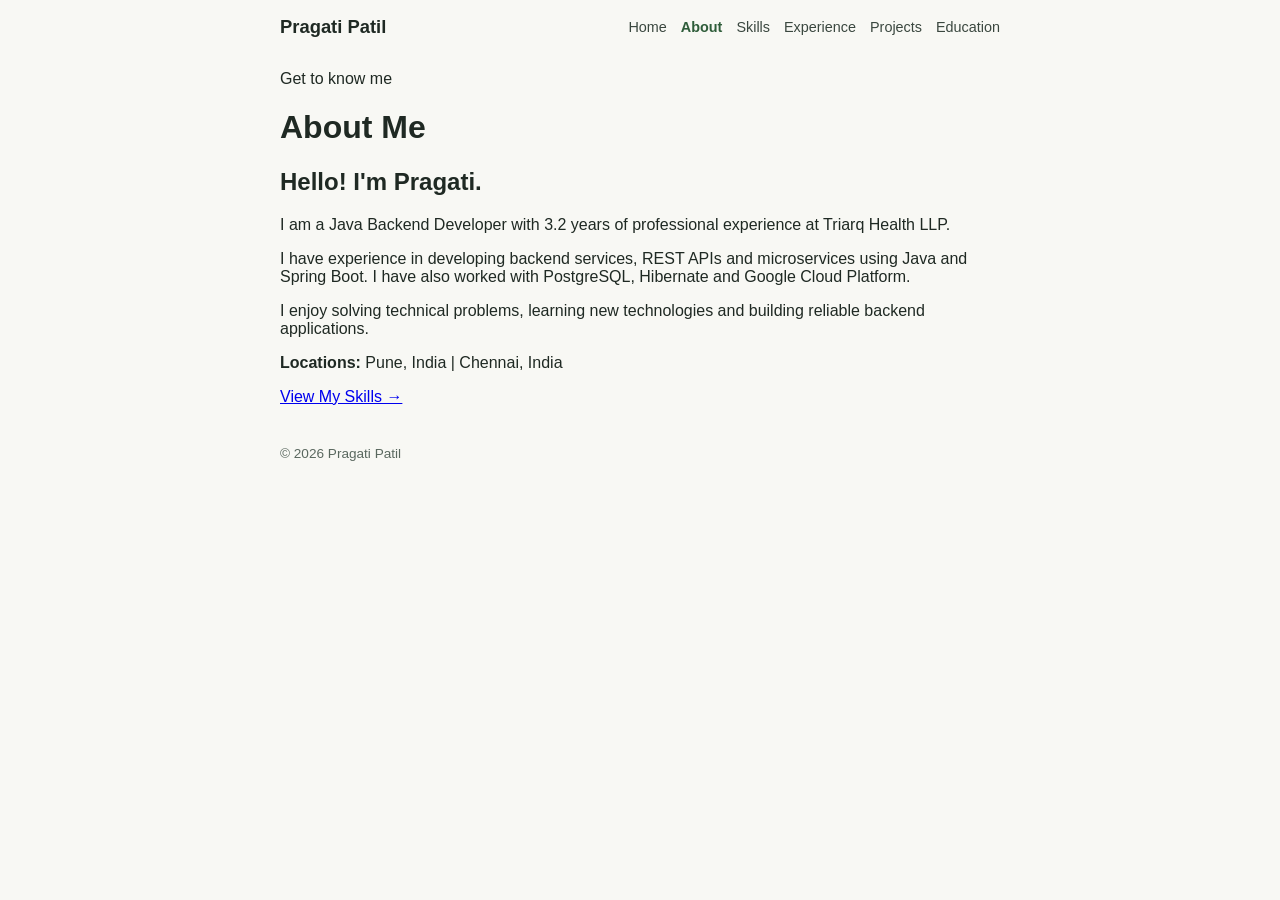
<file: about.html>
<!DOCTYPE html>
<html lang="en">
<head>
  <meta charset="UTF-8">
  <meta name="viewport" content="width=device-width, initial-scale=1.0">
  <title>About | Pragati Patil</title>
  <link rel="stylesheet" href="./style.css?v=10">
</head>
<body>

<header class="header">
  <a class="logo" href="./index.html">Pragati <span>Patil</span></a>
  <nav class="navbar" aria-label="Primary navigation">
    <a href="./index.html">Home</a>
    <a class="active" href="./about.html" aria-current="page">About</a>
    <a href="./skills.html">Skills</a>
    <a href="./experience.html">Experience</a>
    <a href="./projects.html">Projects</a>
    <a href="./education.html">Education</a>
  </nav>
  
</header>

<main class="container">
  <div class="eyebrow">Get to know me</div>
  <h1>About Me</h1>

  <div class="card">
    <h2>Hello! I'm Pragati.</h2>

    <p>
      I am a Java Backend Developer with 3.2 years
      of professional experience at Triarq Health LLP.
    </p>

    <p>
      I have experience in developing backend services,
      REST APIs and microservices using Java and
      Spring Boot. I have also worked with PostgreSQL,
      Hibernate and Google Cloud Platform.
    </p>

    <p>
      I enjoy solving technical problems, learning
      new technologies and building reliable
      backend applications.
    </p>

    <p>
      <strong>Locations:</strong>
      Pune, India | Chennai, India
    </p>
  </div>

  <div class="hero-actions">
    <a class="btn primary-btn" href="./skills.html">View My Skills →</a>
  </div>
</main>

<footer class="footer">© 2026 Pragati Patil</footer>

</body>
</html>
</file>
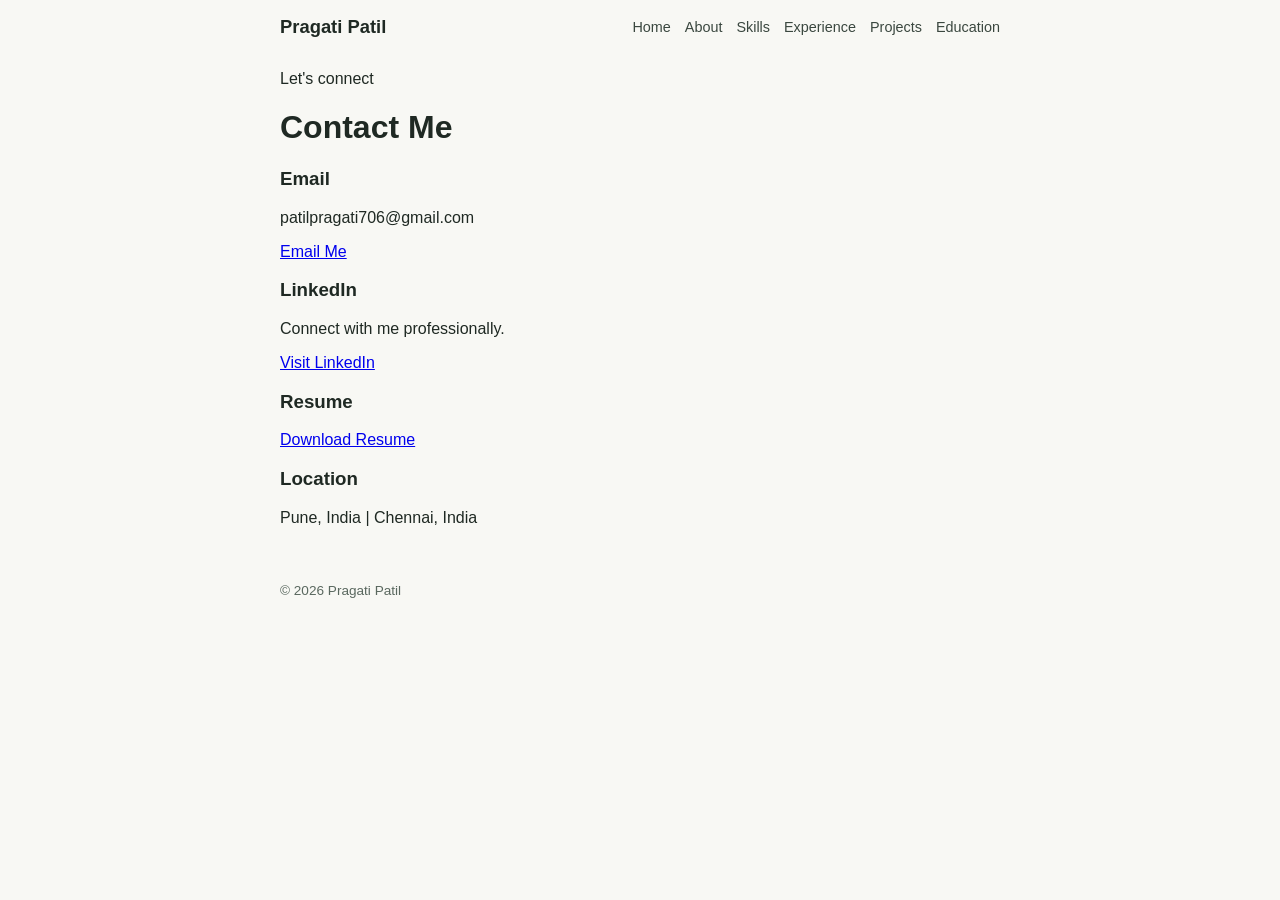
<file: contact.html>
<!DOCTYPE html>
<html lang="en">
<head>
  <meta charset="UTF-8">
  <meta name="viewport" content="width=device-width, initial-scale=1.0">
  <title>Contact | Pragati Patil</title>
  <link rel="stylesheet" href="./style.css?v=10">
</head>
<body>

<header class="header">
  <a class="logo" href="./index.html">Pragati <span>Patil</span></a>
  <nav class="navbar" aria-label="Primary navigation">
    <a href="./index.html">Home</a>
    <a href="./about.html">About</a>
    <a href="./skills.html">Skills</a>
    <a href="./experience.html">Experience</a>
    <a href="./projects.html">Projects</a>
    <a href="./education.html">Education</a>
    
  </nav>
  
</header>

<main class="container">
  <div class="eyebrow">Let's connect</div>
  <h1>Contact Me</h1>

  <div class="card">
    <h3>Email</h3>
    <p>patilpragati706@gmail.com</p>
    <a class="btn primary-btn"
       href="https://mail.google.com/mail/?view=cm&fs=1&to=patilpragati706@gmail.com"
       target="_blank" rel="noopener noreferrer">
       Email Me
    </a>
  </div>

  <div class="card">
    <h3>LinkedIn</h3>
    <p>Connect with me professionally.</p>
    <a class="btn primary-btn"
       href="https://www.linkedin.com/in/pragati-patil-214aa6171/"
       target="_blank" rel="noopener noreferrer">
       Visit LinkedIn
    </a>
  </div>

  <div class="card">
    <h3>Resume</h3>
    <a class="btn primary-btn" href="./Pragati_Patil_Resume.pdf" download>
      Download Resume
    </a>
  </div>

  <div class="card">
    <h3>Location</h3>
    <p>Pune, India | Chennai, India</p>
  </div>
</main>

<footer class="footer">© 2026 Pragati Patil</footer>

</body>
</html>
</file>
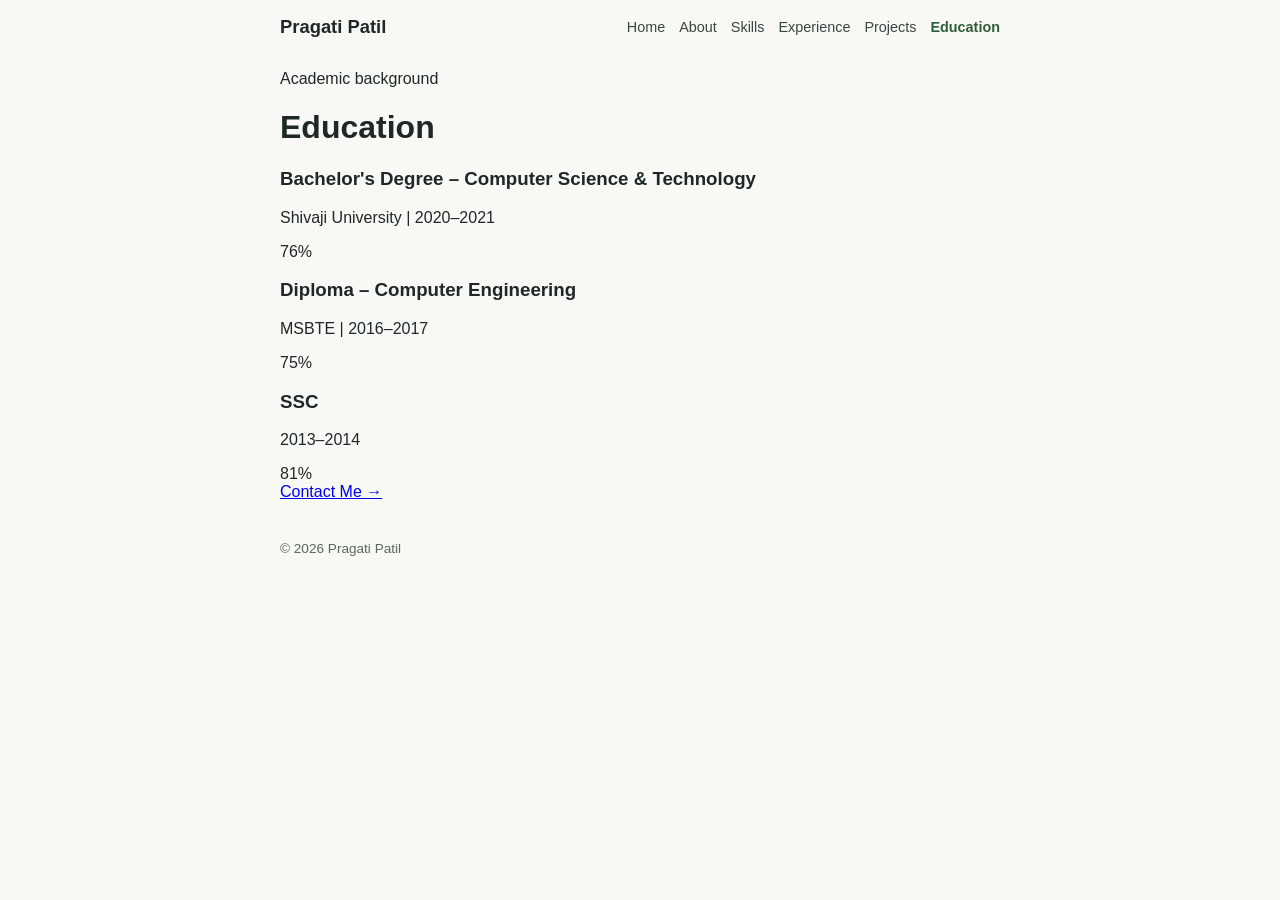
<file: education.html>
<!DOCTYPE html>
<html lang="en">
<head>
  <meta charset="UTF-8">
  <meta name="viewport" content="width=device-width, initial-scale=1.0">
  <title>Education | Pragati Patil</title>
  <link rel="stylesheet" href="./style.css?v=10">
</head>
<body>

<header class="header">
  <a class="logo" href="./index.html">Pragati <span>Patil</span></a>
  <nav class="navbar" aria-label="Primary navigation">
    <a href="./index.html">Home</a>
    <a href="./about.html">About</a>
    <a href="./skills.html">Skills</a>
    <a href="./experience.html">Experience</a>
    <a href="./projects.html">Projects</a>
    <a class="active" href="./education.html" aria-current="page">Education</a>
    
  </nav>
  
</header>

<main class="container">
  <div class="eyebrow">Academic background</div>
  <h1>Education</h1>

  <div class="card">
    <h3>Bachelor's Degree – Computer Science &amp; Technology</h3>
    <p>Shivaji University | 2020–2021</p>
    <span class="tag">76%</span>
  </div>

  <div class="card">
    <h3>Diploma – Computer Engineering</h3>
    <p>MSBTE | 2016–2017</p>
    <span class="tag">75%</span>
  </div>

  <div class="card">
    <h3>SSC</h3>
    <p>2013–2014</p>
    <span class="tag">81%</span>
  </div>

  <div class="hero-actions">
    <a class="btn primary-btn" href="./contact.html">Contact Me →</a>
  </div>
</main>

<footer class="footer">© 2026 Pragati Patil</footer>

</body>
</html>
</file>
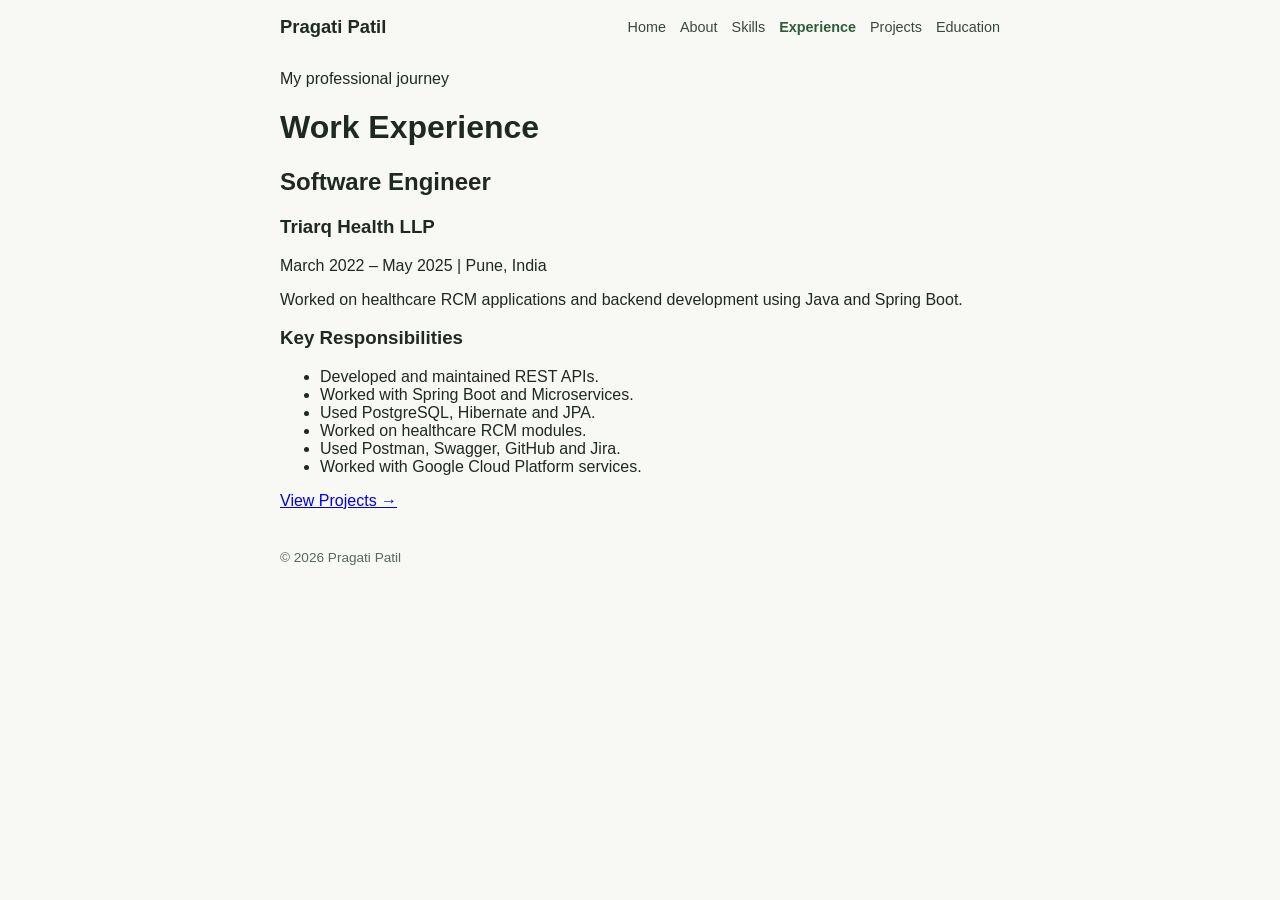
<file: experience.html>
<!DOCTYPE html>
<html lang="en">
<head>
  <meta charset="UTF-8">
  <meta name="viewport" content="width=device-width, initial-scale=1.0">
  <title>Experience | Pragati Patil</title>
  <link rel="stylesheet" href="./style.css?v=10">
</head>
<body>

<header class="header">
  <a class="logo" href="./index.html">Pragati <span>Patil</span></a>
  <nav class="navbar" aria-label="Primary navigation">
    <a href="./index.html">Home</a>
    <a href="./about.html">About</a>
    <a href="./skills.html">Skills</a>
    <a class="active" href="./experience.html" aria-current="page">Experience</a>
    <a href="./projects.html">Projects</a>
    <a href="./education.html">Education</a>
    
  </nav>

</header>

<main class="container">
  <div class="eyebrow">My professional journey</div>
  <h1>Work Experience</h1>

  <div class="card">
    <h2>Software Engineer</h2>
    <h3>Triarq Health LLP</h3>

    <p>March 2022 – May 2025 | Pune, India</p>

    <p>
      Worked on healthcare RCM applications and
      backend development using Java and Spring Boot.
    </p>

    <h3>Key Responsibilities</h3>
    <ul>
      <li>Developed and maintained REST APIs.</li>
      <li>Worked with Spring Boot and Microservices.</li>
      <li>Used PostgreSQL, Hibernate and JPA.</li>
      <li>Worked on healthcare RCM modules.</li>
      <li>Used Postman, Swagger, GitHub and Jira.</li>
      <li>Worked with Google Cloud Platform services.</li>
    </ul>
  </div>

  <div class="hero-actions">
    <a class="btn primary-btn" href="./projects.html">View Projects →</a>
  </div>
</main>

<footer class="footer">© 2026 Pragati Patil</footer>

</body>
</html>
</file>
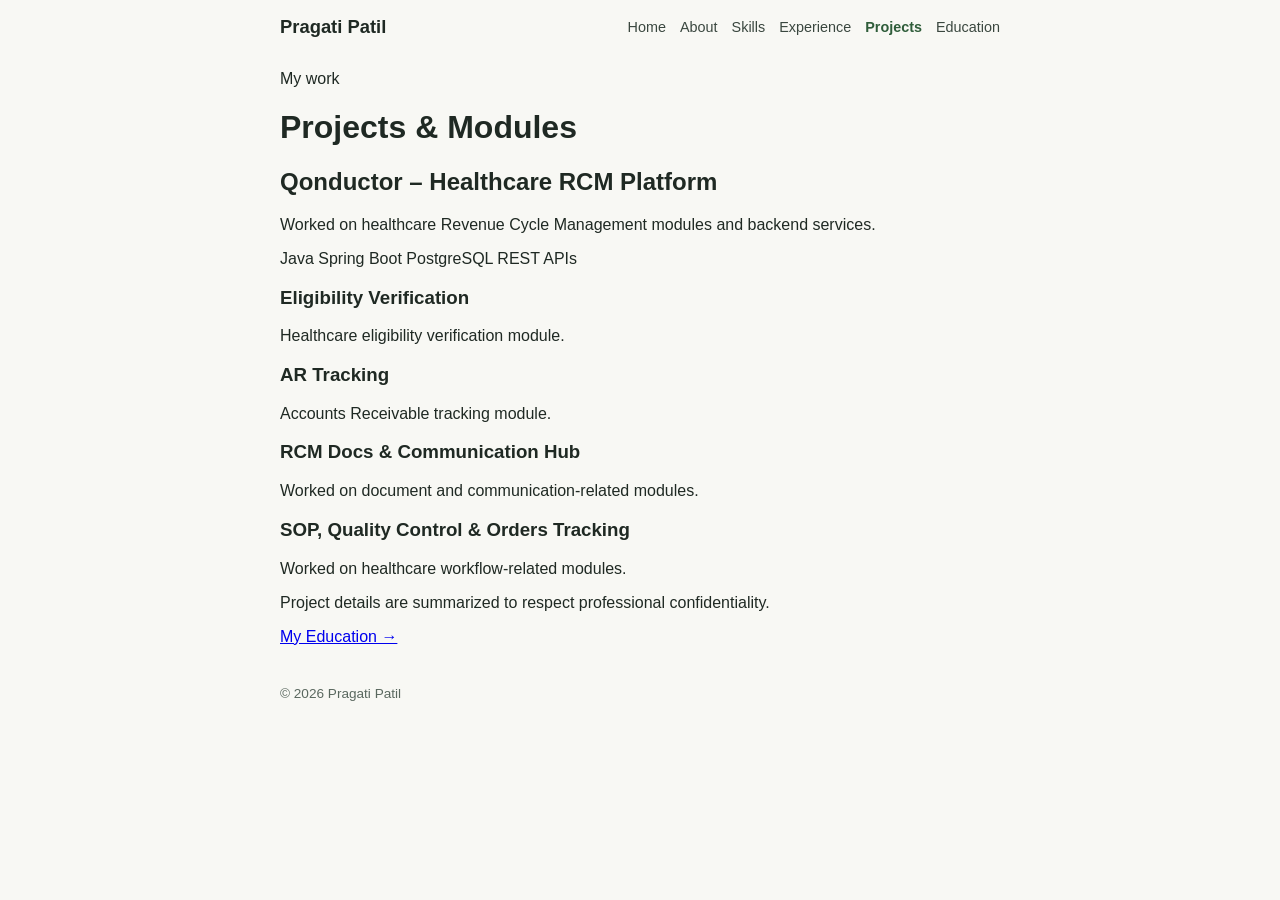
<file: projects.html>
<!DOCTYPE html>
<html lang="en">
<head>
  <meta charset="UTF-8">
  <meta name="viewport" content="width=device-width, initial-scale=1.0">
  <title>Projects | Pragati Patil</title>
  <link rel="stylesheet" href="./style.css?v=10">
</head>
<body>

<header class="header">
  <a class="logo" href="./index.html">Pragati <span>Patil</span></a>
  <nav class="navbar" aria-label="Primary navigation">
    <a href="./index.html">Home</a>
    <a href="./about.html">About</a>
    <a href="./skills.html">Skills</a>
    <a href="./experience.html">Experience</a>
    <a class="active" href="./projects.html" aria-current="page">Projects</a>
    <a href="./education.html">Education</a>
    
  </nav>
  
</header>

<main class="container">
  <div class="eyebrow">My work</div>
  <h1>Projects &amp; Modules</h1>

  <div class="card">
    <h2>Qonductor – Healthcare RCM Platform</h2>
    <p>
      Worked on healthcare Revenue Cycle Management
      modules and backend services.
    </p>
    <div class="tech-list">
      <span class="tag">Java</span>
      <span class="tag">Spring Boot</span>
      <span class="tag">PostgreSQL</span>
      <span class="tag">REST APIs</span>
    </div>
  </div>

  <div class="card">
    <h3>Eligibility Verification</h3>
    <p>Healthcare eligibility verification module.</p>
  </div>

  <div class="card">
    <h3>AR Tracking</h3>
    <p>Accounts Receivable tracking module.</p>
  </div>

  <div class="card">
    <h3>RCM Docs &amp; Communication Hub</h3>
    <p>Worked on document and communication-related modules.</p>
  </div>

  <div class="card">
    <h3>SOP, Quality Control &amp; Orders Tracking</h3>
    <p>Worked on healthcare workflow-related modules.</p>
  </div>

  <p>
    Project details are summarized to respect
    professional confidentiality.
  </p>

  <div class="hero-actions">
    <a class="btn primary-btn" href="./education.html">My Education →</a>
  </div>
</main>

<footer class="footer">© 2026 Pragati Patil</footer>

</body>
</html>
</file>
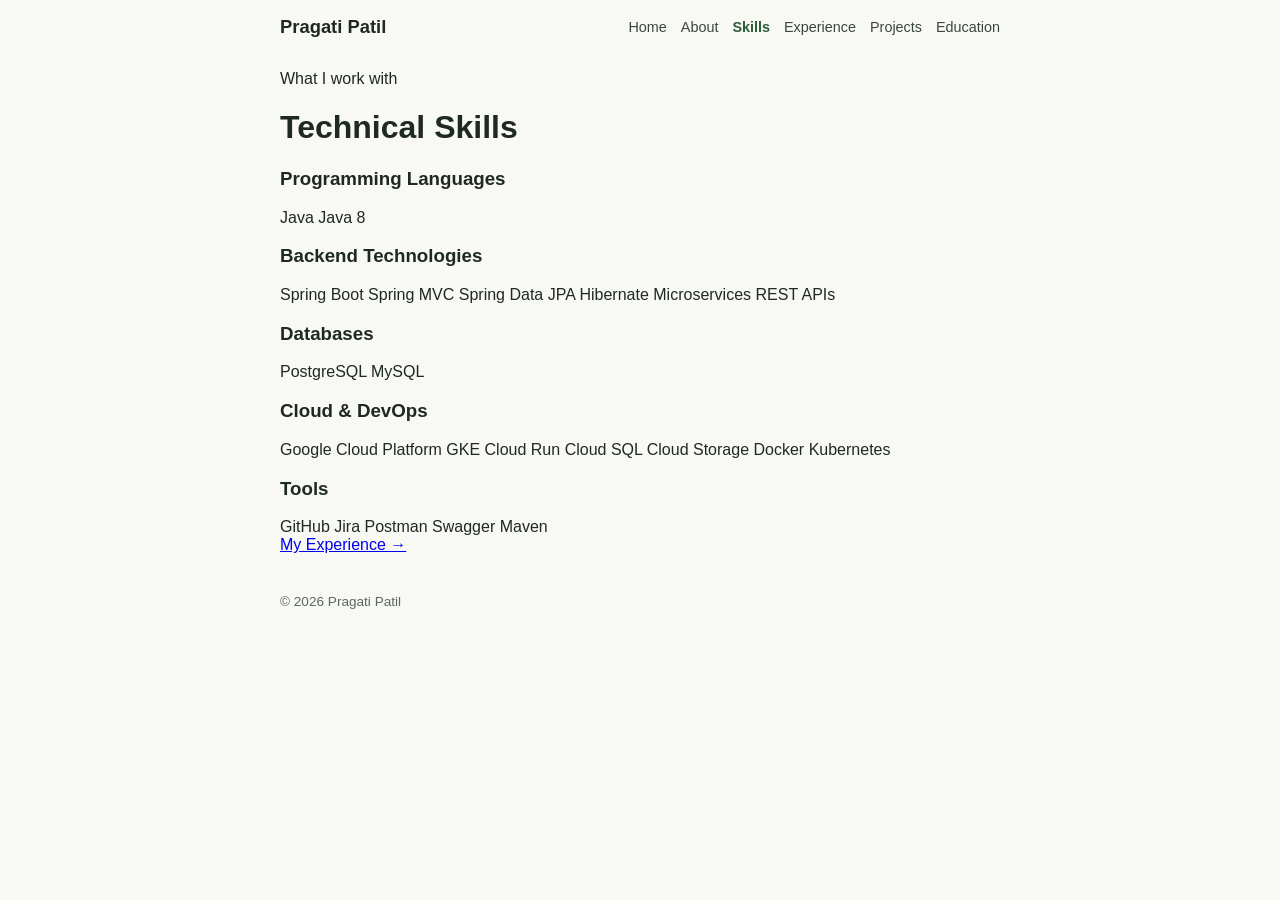
<file: skills.html>
<!DOCTYPE html>
<html lang="en">
<head>
  <meta charset="UTF-8">
  <meta name="viewport" content="width=device-width, initial-scale=1.0">
  <title>Skills | Pragati Patil</title>
  <link rel="stylesheet" href="./style.css?v=10">
</head>
<body>

<header class="header">
  <a class="logo" href="./index.html">Pragati <span>Patil</span></a>
  <nav class="navbar" aria-label="Primary navigation">
    <a href="./index.html">Home</a>
    <a href="./about.html">About</a>
    <a class="active" href="./skills.html" aria-current="page">Skills</a>
    <a href="./experience.html">Experience</a>
    <a href="./projects.html">Projects</a>
    <a href="./education.html">Education</a>
    
  </nav>
  
</header>

<main class="container">
  <div class="eyebrow">What I work with</div>
  <h1>Technical Skills</h1>

  <div class="card">
    <h3>Programming Languages</h3>
    <div class="tech-list">
      <span class="tag">Java</span>
      <span class="tag">Java 8</span>
    </div>
  </div>

  <div class="card">
    <h3>Backend Technologies</h3>
    <div class="tech-list">
      <span class="tag">Spring Boot</span>
      <span class="tag">Spring MVC</span>
      <span class="tag">Spring Data JPA</span>
      <span class="tag">Hibernate</span>
      <span class="tag">Microservices</span>
      <span class="tag">REST APIs</span>
    </div>
  </div>

  <div class="card">
    <h3>Databases</h3>
    <div class="tech-list">
      <span class="tag">PostgreSQL</span>
      <span class="tag">MySQL</span>
    </div>
  </div>

  <div class="card">
    <h3>Cloud &amp; DevOps</h3>
    <div class="tech-list">
      <span class="tag">Google Cloud Platform</span>
      <span class="tag">GKE</span>
      <span class="tag">Cloud Run</span>
      <span class="tag">Cloud SQL</span>
      <span class="tag">Cloud Storage</span>
      <span class="tag">Docker</span>
      <span class="tag">Kubernetes</span>
    </div>
  </div>

  <div class="card">
    <h3>Tools</h3>
    <div class="tech-list">
      <span class="tag">GitHub</span>
      <span class="tag">Jira</span>
      <span class="tag">Postman</span>
      <span class="tag">Swagger</span>
      <span class="tag">Maven</span>
    </div>
  </div>

  <div class="hero-actions">
    <a class="btn primary-btn" href="./experience.html">My Experience →</a>
  </div>
</main>

<footer class="footer">© 2026 Pragati Patil</footer>

</body>
</html>
</file>
<file: style.css>
body {
    margin: 0;
    font-family: -apple-system, BlinkMacSystemFont, "Segoe UI", Roboto, sans-serif;
    background-color: #f8f8f4;
    color: #1f2923;
}

.site-header {
    position: relative;
    display: flex;
    align-items: center;
    justify-content: space-between;
    max-width: 720px;
    margin: 0 auto;
    padding: 18px 24px;
}

.brand-name {
    font-size: 1.15rem;
    font-weight: 700;
    text-decoration: none;
    color: #1f2923;
}

.menu-toggle {
    padding: 8px 16px;
    border-radius: 999px;
    border: 1px solid #d5d9ce;
    background: #ffffff;
    color: #1f2923;
    font-size: 0.9rem;
    font-weight: 500;
    cursor: pointer;
}

.menu-drawer {
    display: none;
    position: absolute;
    top: 64px;
    right: 24px;
    z-index: 20;
    flex-direction: column;
    gap: 10px;
    min-width: 180px;
    padding: 16px 18px;
    border-radius: 14px;
    background: #ffffff;
    border: 1px solid #e2e6dc;
    box-shadow: 0 10px 25px rgba(0, 0, 0, 0.08);
}

.menu-drawer.open {
    display: flex;
}

.menu-drawer a {
    text-decoration: none;
    color: #1f2923;
    font-size: 0.95rem;
    padding: 4px 0;
}

.minimal-hero {
    max-width: 540px;
    margin: 0 auto;
    padding: 12px 24px 48px;
}

.photo-box img {
    width: 100%;
    max-height: 360px;
    object-fit: cover;
    object-position: top center;
    border-radius: 16px;
    display: block;
}

.intro-box {
    margin-top: 22px;
}

.role-label {
    font-size: 0.78rem;
    font-weight: 600;
    letter-spacing: 0.08em;
    text-transform: uppercase;
    color: #4a5d50;
    margin: 0;
}

.intro-box h1 {
    font-size: 2.1rem;
    line-height: 1.15;
    margin: 6px 0 12px;
}

.intro-box h1 span {
    color: #2f5d3a;
}

.bio-text {
    font-size: 0.98rem;
    line-height: 1.6;
    color: #3a473f;
    margin: 0 0 18px;
}

.skill-list {
    list-style: none;
    padding: 0;
    margin: 0;
    display: flex;
    flex-wrap: wrap;
    gap: 8px;
}

.skill-list li {
    display: inline-flex;
    align-items: center;
    gap: 6px;
    padding: 6px 12px;
    border-radius: 999px;
    background: #eef1e8;
    border: 1px solid #dfe4d7;
    font-size: 0.85rem;
    font-weight: 500;
}

/* Styling for About, Skills, Projects, Experience, Education, Contact pages */
.header {
    display: flex;
    flex-wrap: wrap;
    align-items: center;
    justify-content: space-between;
    max-width: 720px;
    margin: 0 auto;
    padding: 16px 24px;
    gap: 10px;
}

.logo {
    font-size: 1.15rem;
    font-weight: 700;
    text-decoration: none;
    color: #1f2923;
}

.navbar {
    display: flex;
    flex-wrap: wrap;
    gap: 8px 14px;
    align-items: center;
}

.navbar a {
    text-decoration: none;
    color: #3a473f;
    font-size: 0.9rem;
}

.navbar a.active {
    color: #2f5d3a;
    font-weight: 600;
}

.talk-btn {
    padding: 6px 14px;
    border-radius: 999px;
    background: #2f5d3a;
    color: #ffffff !important;
}

main, section {
    max-width: 720px;
    margin: 0 auto;
    padding: 16px 24px;
}

footer {
    max-width: 720px;
    margin: 0 auto;
    padding: 24px;
    font-size: 0.85rem;
    color: #5a685f;
}
</file>
